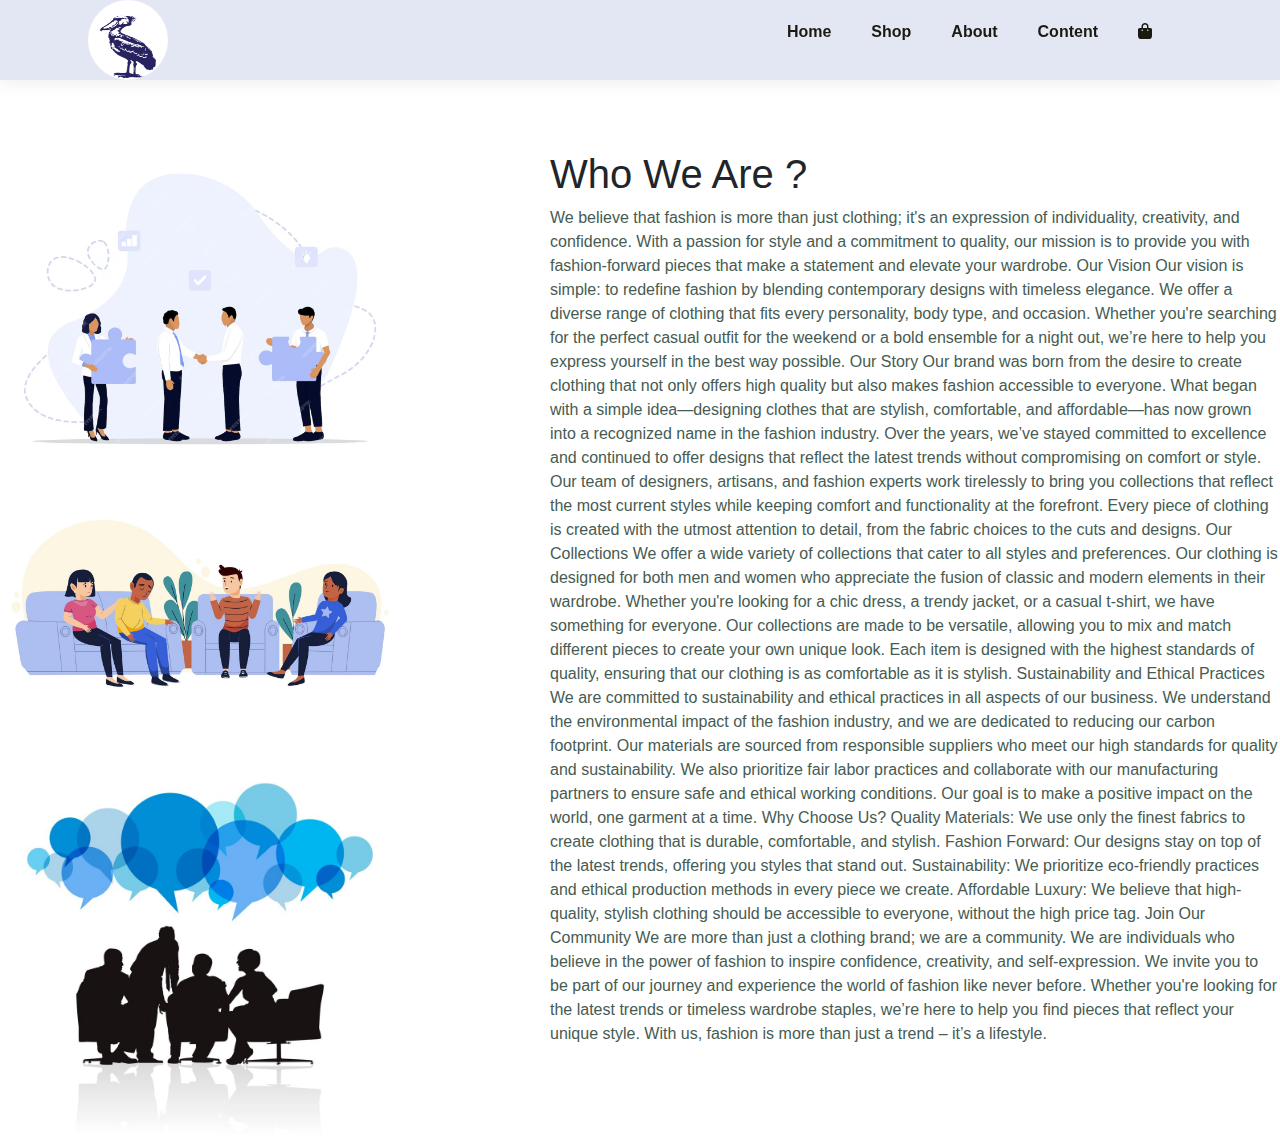
<file: About.html>
<!DOCTYPE html>
<html lang="en">
<head>
    <head>
        <meta charset="UTF-8">
        <meta name="viewport" content="width=device-width, initial-scale=1.0">
        <title>Document</title>
        <head>
            <meta charset="UTF-8" />
            <meta name="viewport" content="width=device-width, initial-scale=1.0" />
            <link rel="stylesheet" href="Style.css" />
            <link
              rel="stylesheet"
              href="https://cdnjs.cloudflare.com/ajax/libs/font-awesome/6.5.1/css/all.min.css"
            />
            <link
              rel="stylesheet"
              href="https://cdn.jsdelivr.net/npm/swiper@11/swiper-bundle.min.css"
            />
            <link
              href="https://cdn.jsdelivr.net/npm/bootstrap@5.3.3/dist/css/bootstrap.min.css"
              rel="stylesheet"
              integrity="sha384-QWTKZyjpPEjISv5WaRU9OFeRpok6YctnYmDr5pNlyT2bRjXh0JMhjY6hW+ALEwIH"
              crossorigin="anonymous"
            />
            <link rel="stylesheet" href="https://sliderm.com/dist/1.0.8/sliderm.css">
            <link rel="stylesheet" href="products.css">
            <title>Document</title>
          </head>
</head>

<body>
    <section id="header">
        <a href="#">
          <img src="./Pics/dh4i7wwrihod1.jpeg" class="logo" alt="" />
        </a>
  
        <div>
          <ul id="navbar">
            <li><a href="index.html">Home</a></li>
            <li><a href="products.html">Shop</a></li>
            <li><a href="About.html">About</a></li>
            <li><a href="Content.html">Content</a></li>
            <li><a href="Card.html"><i class="fa-solid fa-bag-shopping"></i></a></li>
          </ul>
        </div>
      </section>
      <section class="whoWeAre" style="display: flex; margin-top: 70px; justify-content: space-between;">
     <div class="AboutPic">
      <img src="Pics/about us.avif"  style="width: 400px;"  />
      <img src="Pics/about us 2.jpg"  style="width: 400px;"  />
      <img src="Pics/about us 3.jpg"  style="width: 400px;"  />
      </div>
     <div class="whoWeAreP " style="padding-left: 150px;" >
     <h1>Who We Are ?</h1>
     <p style=" overflow: hidden; line-height: 1.;">  We believe that fashion is more than just clothing; it's an expression of individuality, creativity, and confidence. With a passion for style and a commitment to quality, our mission is to provide you with fashion-forward pieces that make a statement and elevate your wardrobe.

        Our Vision
        Our vision is simple: to redefine fashion by blending contemporary designs with timeless elegance. We offer a diverse range of clothing that fits every personality, body type, and occasion. Whether you're searching for the perfect casual outfit for the weekend or a bold ensemble for a night out, we’re here to help you express yourself in the best way possible.
        
        Our Story
        Our brand was born from the desire to create clothing that not only offers high quality but also makes fashion accessible to everyone. What began with a simple idea—designing clothes that are stylish, comfortable, and affordable—has now grown into a recognized name in the fashion industry. Over the years, we’ve stayed committed to excellence and continued to offer designs that reflect the latest trends without compromising on comfort or style.
        
        Our team of designers, artisans, and fashion experts work tirelessly to bring you collections that reflect the most current styles while keeping comfort and functionality at the forefront. Every piece of clothing is created with the utmost attention to detail, from the fabric choices to the cuts and designs.
        
        Our Collections
        We offer a wide variety of collections that cater to all styles and preferences. Our clothing is designed for both men and women who appreciate the fusion of classic and modern elements in their wardrobe. Whether you're looking for a chic dress, a trendy jacket, or a casual t-shirt, we have something for everyone.
        
        Our collections are made to be versatile, allowing you to mix and match different pieces to create your own unique look. Each item is designed with the highest standards of quality, ensuring that our clothing is as comfortable as it is stylish.
        
        Sustainability and Ethical Practices
        We are committed to sustainability and ethical practices in all aspects of our business. We understand the environmental impact of the fashion industry, and we are dedicated to reducing our carbon footprint. Our materials are sourced from responsible suppliers who meet our high standards for quality and sustainability.
        
        We also prioritize fair labor practices and collaborate with our manufacturing partners to ensure safe and ethical working conditions. Our goal is to make a positive impact on the world, one garment at a time.
        
        Why Choose Us?
        Quality Materials: We use only the finest fabrics to create clothing that is durable, comfortable, and stylish.
        
        Fashion Forward: Our designs stay on top of the latest trends, offering you styles that stand out.
        
        Sustainability: We prioritize eco-friendly practices and ethical production methods in every piece we create.
        
        Affordable Luxury: We believe that high-quality, stylish clothing should be accessible to everyone, without the high price tag.
        
        Join Our Community
        We are more than just a clothing brand; we are a community. We are individuals who believe in the power of fashion to inspire confidence, creativity, and self-expression. We invite you to be part of our journey and experience the world of fashion like never before.
        
        Whether you're looking for the latest trends or timeless wardrobe staples, we’re here to help you find pieces that reflect your unique style. With us, fashion is more than just a trend – it’s a lifestyle.
        
        </p>
    </div>

     </div>
      </section>
</body>
</html>
</file>
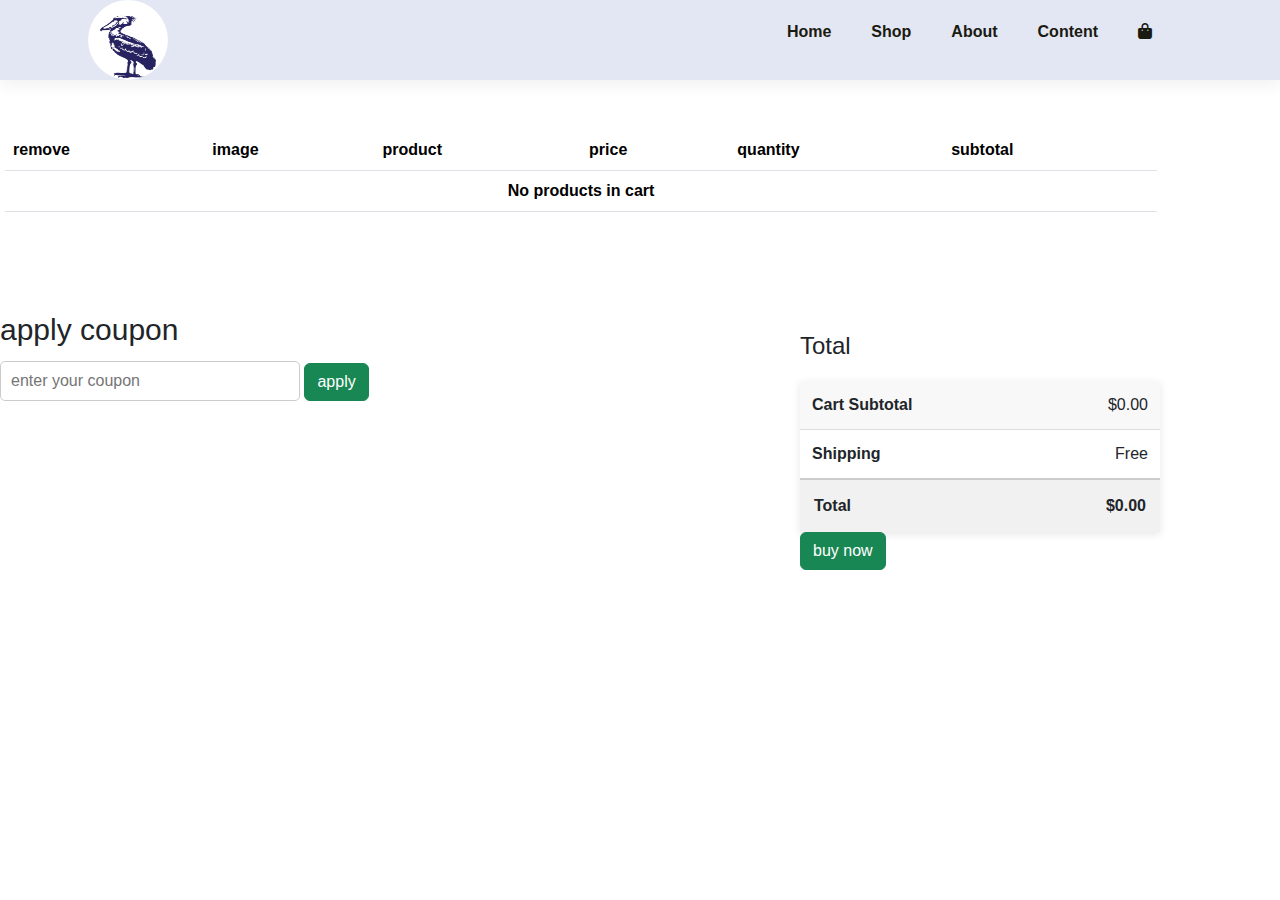
<file: Card.html>
<!DOCTYPE html>
<html lang="en">
<head>
    <meta charset="UTF-8">
    <meta name="viewport" content="width=device-width, initial-scale=1.0">
    <title>Document</title>
    <link rel="stylesheet" href="Style.css" />
    <link
      rel="stylesheet"
      href="https://cdnjs.cloudflare.com/ajax/libs/font-awesome/6.5.1/css/all.min.css"
    />
    <link
      rel="stylesheet"
      href="https://cdn.jsdelivr.net/npm/swiper@11/swiper-bundle.min.css"
    />
    <link
      href="https://cdn.jsdelivr.net/npm/bootstrap@5.3.3/dist/css/bootstrap.min.css"
      rel="stylesheet"
      integrity="sha384-QWTKZyjpPEjISv5WaRU9OFeRpok6YctnYmDr5pNlyT2bRjXh0JMhjY6hW+ALEwIH"
      crossorigin="anonymous"
    />
    <link rel="stylesheet" href="https://sliderm.com/dist/1.0.8/sliderm.css">
</head>
<body>
  <section id="header">
    <a href="#">
      <img src="./Pics/dh4i7wwrihod1.jpeg" class="logo" alt="" />
    </a>

    <div>
      <ul id="navbar">
        <li><a href="index.html">Home</a></li>
        <li><a href="products.html">Shop</a></li>
        <li><a href="About.html">About</a></li>
        <li><a href="Content.html">Content</a></li>
        <li><a href="Card.html"><i class="fa-solid fa-bag-shopping"></i></a></li>
      </ul>
    </div>
  </section>

      <table class="table" style="margin-top: 50px; margin-left: 5px; width: 90%; ">
        <thead>
          <tr>
            <th scope="col">remove</th>
            <th scope="col">image</th>
            <th scope="col">product</th>
            <th scope="col">price</th>
            <th scope="col">quantity</th>
            <th scope="col">subtotal</th>


          </tr>
        </thead>
        <tbody id="cart-items">
          <tr>
            <th scope="row"><button style="border: none;"><i class="fa-solid fa-xmark"></i></button></th>
            <td><img src="https://m.media-amazon.com/images/I/511HCSBEHcL._AC_SL1080_.jpg" style="width: 30px;" /></td>
            <td></td>
            <td></td>
          </tr>
         
        </tbody>

      </table>

      <section class="coupon" style="margin-top: 100px; display: flex; justify-content: space-between; ">
        <div class="copoun">
        <h1 style="font-size: 30px;"> apply coupon</h1>
         <input type="text" placeholder="enter your coupon" style="height: 40px; width: 300px; border-radius: 5px;"/>
         <button type="button" class="btn btn-success">apply</button>
        </div>
        <div class="totalPri" style="margin-right: 100px; max-width: 400px; width: 500px;">
          <h2 style="font-size: 24px; margin-bottom: 20px;">Total</h2>
          <table style="width: 100%; border-collapse: collapse; font-family: Arial, sans-serif; box-shadow: 0 2px 8px rgba(0,0,0,0.1); font-size: 16px;">
            
            <tr style="background-color: #f8f8f8;">
              <th style="text-align: left; padding: 12px; border-bottom: 1px solid #ddd;">Cart Subtotal</th>
              <td style="text-align: right; padding: 12px; border-bottom: 1px solid #ddd;">$400</td>
            </tr>
            
            <tr>
              <th style="text-align: left; padding: 12px; border-bottom: 1px solid #ddd;">Shipping</th>
              <td style="text-align: right; padding: 12px; border-bottom: 1px solid #ddd;">Free</td>
            </tr>
            
            <tr style="background-color: #f1f1f1;">
              <th style="text-align: left; padding: 14px; font-weight: bold; border-top: 2px solid #ccc;">Total</th>
              <td style="text-align: right; padding: 14px; font-weight: bold; border-top: 2px solid #ccc;">$400</td>
            </tr>
          
          </table>
          <button type="button" id="openModalBtn" class="btn btn-success">buy now</button>

        </div>
        <!-- مودال الشراء -->
<div id="purchaseModal" class="modal">
  <div class="modal-content">
      <span class="close-btn" onclick="closeModal()">&times;</span>
      <h2>Complete Your Purchase</h2>
      <form action="#" method="POST" enctype="multipart/form-data">
          <label for="visaNumber">Visa Number:</label>
          <input type="text" id="visaNumber" name="visaNumber" required placeholder="Enter Visa Number" />
          
          <label for="visaImage">Upload Visa Image:</label>
          <input type="file" id="visaImage" name="visaImage" accept="image/*" required />
          
          <label for="expiryDate">Expiration Date:</label>
          <input type="date" id="expiryDate" name="expiryDate" required />
          
          <label for="cardholderName">Cardholder Name:</label>
          <input type="text" id="cardholderName" name="cardholderName" required placeholder="Enter Cardholder Name" />
          
          <button type="submit" class="submit-btn">Submit</button>
      </form>
  </div>
</div>

        
        <script>
          function updateTotals(cartItems) {
            let subtotalSum = 0;
        
            cartItems.forEach(item => {
              subtotalSum += item.price * item.quantity;
            });
        
            // Cart Subtotal  and Total
            const rows = document.querySelectorAll(".totalPri table td");
            if (rows.length >= 3) {
              rows[0].textContent = `$${subtotalSum.toFixed(2)}`; // Cart Subtotal
              rows[2].textContent = `$${subtotalSum.toFixed(2)}`; // Total
            }
          }
        
          function renderCart() {
            const tableBody = document.getElementById("cart-items");
            let cartItems = JSON.parse(localStorage.getItem("cart")) || [];
        
            tableBody.innerHTML = "";
        
            cartItems.forEach((item, index) => {
              const subtotal = (item.price * item.quantity).toFixed(2);
        
              const row = document.createElement("tr");
              row.innerHTML = `
                <td>
                  <button style="border: none;" data-index="${index}">
                    <i class="fa-solid fa-xmark"></i>
                  </button>
                </td>
                <td><img src="${item.image}" style="width: 50px;" /></td>
                <td>${item.name}</td>
                <td>$${item.price}</td>
                <td>${item.quantity}</td>
                <td>$${subtotal}</td>
              `;
              tableBody.appendChild(row);
            });
        
            if (cartItems.length === 0) {
              const row = document.createElement("tr");
              row.innerHTML = `
                <td colspan="6" style="text-align: center; font-weight: bold;">
                  No products in cart
                </td>
              `;
              tableBody.appendChild(row);
            }
        
            updateTotals(cartItems);
        
            const deleteButtons = tableBody.querySelectorAll("button[data-index]");
            deleteButtons.forEach((btn) => {
              btn.addEventListener("click", function () {
                const index = parseInt(this.getAttribute("data-index"));
                cartItems.splice(index, 1);
                localStorage.setItem("cart", JSON.stringify(cartItems));
                renderCart();
              });
            });
          }
        
          window.onload = renderCart;

          //// modal /////////////////////////////////////
          function openModal() {
  document.getElementById('purchaseModal').style.display = 'block';
}

function closeModal() {
  document.getElementById('purchaseModal').style.display = 'none';
}

document.getElementById('openModalBtn').addEventListener('click', openModal);

window.onclick = function(event) {
  if (event.target == document.getElementById('purchaseModal')) {
      closeModal();
  }
}
        </script>
        

</script>
      
</body>
</html>
</file>
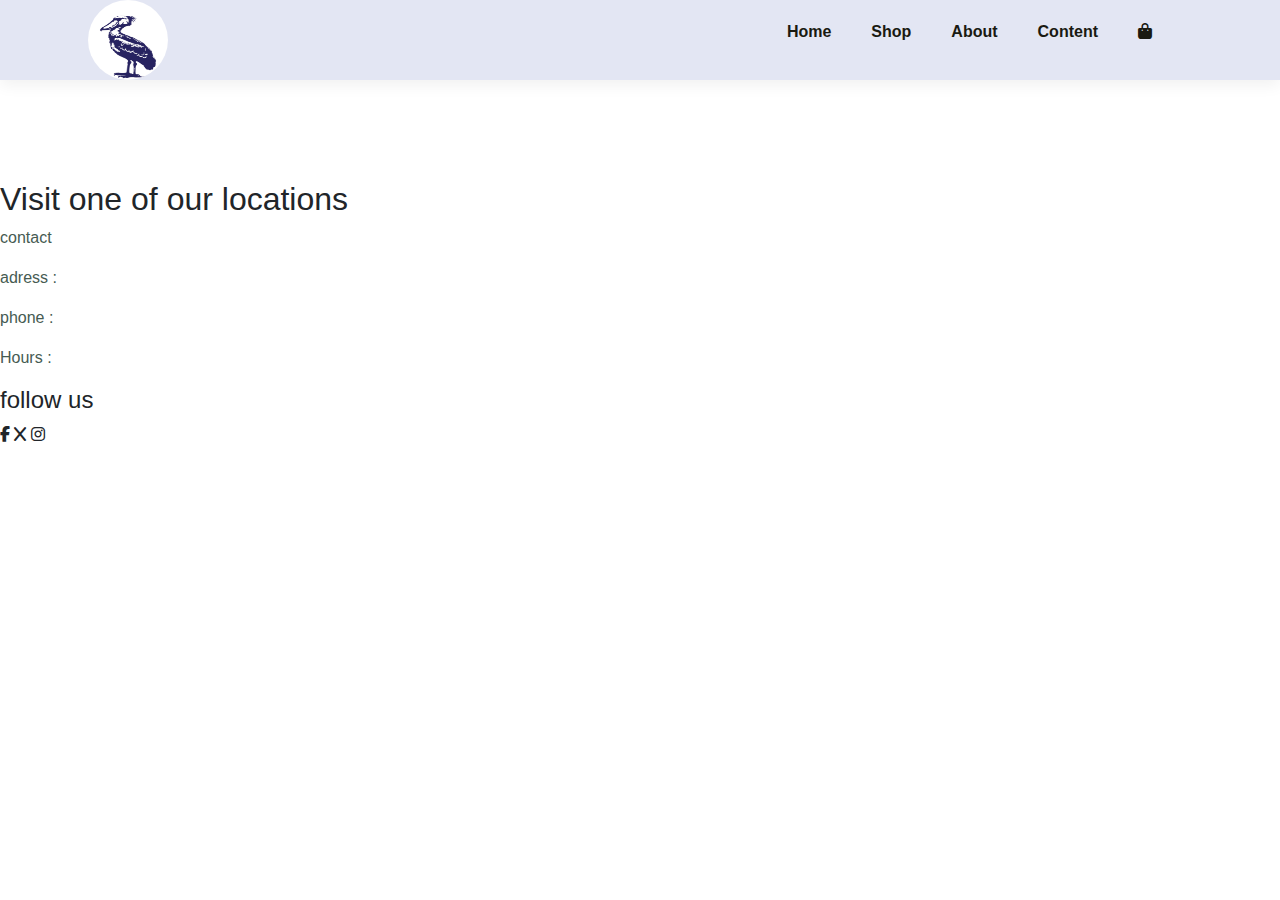
<file: content.html>
<!DOCTYPE html>
<html lang="en">
<head>
    <head>
        <meta charset="UTF-8">
        <meta name="viewport" content="width=device-width, initial-scale=1.0">
        <title>Document</title>
        <head>
            <meta charset="UTF-8" />
            <meta name="viewport" content="width=device-width, initial-scale=1.0" />
            <link rel="stylesheet" href="Style.css" />
            <link
              rel="stylesheet"
              href="https://cdnjs.cloudflare.com/ajax/libs/font-awesome/6.5.1/css/all.min.css"
            />
            <link
              rel="stylesheet"
              href="https://cdn.jsdelivr.net/npm/swiper@11/swiper-bundle.min.css"
            />
            <link
              href="https://cdn.jsdelivr.net/npm/bootstrap@5.3.3/dist/css/bootstrap.min.css"
              rel="stylesheet"
              integrity="sha384-QWTKZyjpPEjISv5WaRU9OFeRpok6YctnYmDr5pNlyT2bRjXh0JMhjY6hW+ALEwIH"
              crossorigin="anonymous"
            />
            <link rel="stylesheet" href="https://sliderm.com/dist/1.0.8/sliderm.css">
            <link rel="stylesheet" href="products.css">
            <title>Document</title>
          </head>
</head>

<body>
  <section id="header">
    <a href="#">
      <img src="./Pics/dh4i7wwrihod1.jpeg" class="logo" alt="" />
    </a>

    <div>
      <ul id="navbar">
        <li><a href="index.html">Home</a></li>
        <li><a href="products.html">Shop</a></li>
        <li><a href="About.html">About</a></li>
        <li><a href="Content.html">Content</a></li>
        <li><a href="Card.html"><i class="fa-solid fa-bag-shopping"></i></a></li>
      </ul>
    </div>
  </section>
      <section style="display: flex ; margin-top: 100px; justify-content: space-between;"  >

        <div class="aboutCont"  > 
        <h2 > Visit one of our locations</h2>
        <p> contact </p>
          <p> adress : </p>
          <p> phone  :</p>
          <p> Hours : </p>
          <h4> follow us </h4>
          <div class="icons">
            <i class="fa-brands fa-facebook-f"></i>
            <i class="fa-solid fa-x"></i>
            <i class="fa-brands fa-instagram"></i>
          </div>
        </div>
        <div class="map"  >
            <iframe 
            src="https://www.google.com/maps/embed?pb=!1m18!1m12!1m3!1d3247.967665883114!2d30.0026055!3d31.2657864!2m3!1f0!2f0!3f0!3m2!1i1024!2i768!4f13.1!3m3!1m2!1s0x14f5daa3e255129f%3A0x4699394e84fcc952!2z2KzYp9mG2q7YqA!5e0!3m2!1sen!2seg!4v1626244792671!5m2!1sen!2seg" 
            width="600" 
            height="450" 
            style="border:0;  " 
            allowfullscreen="" 
            loading="lazy">
          </iframe>
          
        </div>
        

      
      
      
        
    
      
      </section>
</body>
</html>
</file>
<file: Style.css>
@import url("https://fonts.googleapis.com/css2?family=Fira+Sans:ital,wght@0,100;0,200;0,300;0,400;0,500;0,600;0,700;0,800;0,900;1,100;1,200;1,300;1,400;1,500;1,600;1,700;1,800;1,900&family=Roboto+Flex:opsz,wght@8..144,100..1000&family=Roboto:ital,wght@0,100..900;1,100..900&display=swap");

* {
  margin: 0;
  padding: 0;
  box-sizing: border-box;
  font-family: "spartan", sans-serif;
}

h1 {
  font-size: 50px;
  line-height: 64px;
  color:  #088178;
}

h2 {
  font-size: 46px;
  line-height: 54px;
  color: #088178;
}
h3 {
  font-size: 46px;
  line-height: 54px;
  color: #222;
}
h4 {
  font-size: 20px;
  font-size: 12px;
  color: #088178;
}
#gray {
  color: #088178;
}
p {
  font-size: 16px;
  color: #465b52;
  margin: 15px 0 20px 0;
}

/*

.section-p2 {
  margin: 40px 0;
}
  */
body {
  width: 100%;
}
.logo {
  width: 80px;
  height: 80px;
  border-radius: 100px;
}
#header {
  display: flex;
  align-items: center;
  justify-content: space-between;
  padding: 20px 88px;
  background-color: #e3e6f3;
  box-shadow: 0 5px 15px rgba(0, 0, 0, 0.06);
  height: 80px;
  z-index: 999;
  position: sticky;
  top: 0;
  left: 0;
  position: relative;
}
#navbar {
  display: flex;
  align-items: center;
  justify-content: space-between;
  padding: 0 20px;
}
#navbar li {
  list-style: none;
  padding: 0 20px;
}
#navbar li a {
  text-decoration: none;
  font-size: 16px;
  font-weight: 600;
  color: #1a1a11;
  transition: 0.3s ease;
}
#navbar li a:hover {
  color: #088178;
}
#hero {
  background-image: url("Pics/pngtree-vintage-fashion-model-exudes-timeless-elegance-and-the-allure-of-classic-png-image_15052332-removebg-preview.png");
  height: 90vh;
  width: 100%;
  background-size: 50%; 
  background-repeat: no-repeat; 
  background-position: right center; 
  padding: 0 80px;
  display: flex;
  align-items: flex-start;
  justify-content: center;
  flex-direction: column;
  background-color: #e3e6f3;
}
#gray {
  color: gray;
}
#feature {
  display: flex;
  align-items: center;
  flex-wrap: wrap;
  justify-content: space-between;
}
#hero button {
  border: 0;
  color: #088178;
  cursor: pointer;
}

#feature .fa-box {
  width: 180px;
  text-align: center;
  padding: 25px 15px;
  box-shadow: 20px 20px 34px 34px rgb(0, 0, 0, 0.03);
  border: 1px solid #cce7d0;
  border-radius: 4px;
  margin: 15px 0;
  cursor: pointer;
}

#feature .fa-box:hover {
  box-shadow: 10px 10px 54px rgb(79, 62, 221, 0.1);
}
#feature .fa-box img {
  width: 100%;
  margin-bottom: 10px;
}
.pics {
  display: flex;
  flex-direction: row;
  margin-left: 30px;
}
.pics img {
  width: 200px;
  height: 200px;
  margin: 10px;
  margin-left: 30px;
  
}
#feature .fa-box h6 {
  display: inline-block;
  padding: 9px 8px 6px 8px;
  line-height: 1;
  border-radius: 4px;
  color: #088178;
  background-color: #fddde4;
}

#feature .fa-box:nth-child(2) h6 {
  background-color: #5f9ea0;
}

#feature .fa-box:nth-child(3) h6 {
  background-color: green;
}
#feature .fa-box:nth-child(4) h6 {
  background-color: #a7b3b3;
}
.free {
  width: 100px;
  height: 100px;
}
.order {
  height: 100px;
}

.headd {
  display: flex;
  flex-direction: column;
  align-items: center; /* يجعل العناصر في المنتصف أفقيًا */
  justify-content: center; /* يجعل المحتوى في المنتصف عموديًا (إذا كان عنده ارتفاع كافٍ) */
  text-align: center; /* يجعل النصوص تتوسط */
}
.pro {
  width: 250px;
  height: 400px;
  border-radius: 20px;
  padding: 10px;
  border: 1px solid #cce7d0;
  cursor: pointer;
  box-shadow: 0 4px 12px rgba(0, 0, 0, 0.1);
  position: relative;
  transition: all 0.3s ease;
  background-color: #fff;
}

.pro .pro1 {
  width: 100%;
  height: 60%;
  object-fit: cover;
  border-radius: 10px;
}
.pro-container {
  display: flex;
  flex-direction: row;
  flex-wrap: wrap;
}
.pro-container .pro {
  margin: 20px;
}

.starts i {
  color: gold;
}
.price {
  color: #088178;
  position: absolute;
}

#basket {
  background-color: #cce7d0;
  border: 1px solid #cce7d0;
  display: flex;
  align-items: center;
  justify-content: center;
  border-radius: 30px;
  width: 40px;
  height: 40px;
  text-align: center;
  color: #088178;
  position: absolute; /* السلة تكون absolute داخل الكارد */
  top: 10px; /* تعديل الموضع داخل الكارد */
  right: 10px; /* تعديل الموضع داخل الكارد */
  z-index: 1; /* تأكد من أن السلة تظهر فوق محتويات الكارد */
}

#banner {
  margin-top: 100px;
  text-align: center;
  align-items: center;
  background-image: url("Pics/ss.jpg");
  background-repeat: no-repeat;
  background-position: center; /* لتحديد موقع الصورة في المنتصف */
  background-size: cover;
  height: 80vh;
  width: 100%;
  position: relative;
}
.text {
  position: absolute;
  top: 50%; /* توسيط النص عموديًا */
  left: 50%; /* توسيط النص أفقيًا */
  transform: translate(-50%, -50%); /* تعويض النص تمامًا في المنتصف */
  text-align: center;
  color: #ffffff; /* نص أبيض ليظهر بشكل جيد على معظم الخلفيات */
  text-shadow: 2px 2px 4px rgba(0, 0, 0, 0.5); /* إضافة ظل للنص */
}
.servies {
  font-size: 44px;
  color: #fddde4;
}

.had {
  color: #088178;
  font-size: 50px;
}
.haw {
  color: gray;
}

.basketnum {
  position: absolute;
  top: 10px; /* تعديل الموضع داخل الكارد */
  right: 10px;
  z-index: 2;
  color: gray;
  opacity: 0.5;
  font-size: 12px;
}

.backgroundcontainer {
  display: flex;
  flex-wrap: wrap;
  flex-direction: row;
  gap: 20px;
  justify-content: center;
  margin-top: 70px;
  width: 100%;
}

.background {
  background-color: #088178;
  margin-top: 50px;
  background-image: url("Pics/fation\ 3.jpg");
  background-repeat: no-repeat;
  background-size: cover;
  width: 500px;
  height: 400px;
  color: white;
  padding: 20px;
  padding-top: 60px;
}
.background2 {
  background-color: #088178;
  margin-top: 50px;
  background-image: url("Pics/fashion\ 2.jpg");
  background-repeat: no-repeat;
  background-size: cover;
  width: 500px;
  height: 400px;
  color: white;
  padding: 20px;
  padding-top: 60px;
}
.background3 {
  background-color: #088178;
  width: 94%;
  padding: 20px;
  background-image: url("Pics/fathion4.jpg");
  height: 80vh;
  background-repeat: no-repeat;
  background-size: cover;
  padding-top: 100px;
}
.backgroundcontainer p {
  font-size: 20px;
  color: white;
}
.background3 p {
  color: #088178;
}
@import url("https://fonts.googleapis.com/css2?family=Fira+Sans:ital,wght@0,100;0,200;0,300;0,400;0,500;0,600;0,700;0,800;0,900;1,100;1,200;1,300;1,400;1,500;1,600;1,700;1,800;1,900&family=Roboto+Flex:opsz,wght@8..144,100..1000&family=Roboto:ital,wght@0,100..900;1,100..900&display=swap");

* {
  margin: 0;
  padding: 0;
  box-sizing: border-box;
  font-family: "spartan", sans-serif;
}

h1 {
  font-size: 50px;
  line-height: 64px;
  color: #222;
}

h2 {
  font-size: 46px;
  line-height: 54px;
  color: #088178;
}
h3 {
  font-size: 46px;
  line-height: 54px;
  color: #222;
}
h4 {
  font-size: 20px;
  font-size: 12px;
  color: #088178;
}
#gray{
    color: #088178;
}
p {
  font-size: 16px;
  color: #465b52;
  margin: 15px 0 20px 0;
}

.section-p2 {
  margin: 40px 0;
}
body {
  width: 100%;
}
.logo {
  width: 80px;
  height: 80px;
  border-radius: 100px;
}
#header {
  display: flex;
  align-items: center;
  justify-content: space-between;
  padding: 20px 88px;
  background-color: #e3e6f3;
  box-shadow: 0 5px 15px rgba(0, 0, 0, 0.06);
  height: 80px;
  z-index: 999;
  position: sticky;
  top: 0;
  left: 0;
}
#navbar {
  display: flex;
  align-items: center;
  justify-content: space-between;
  padding: 0 20px;
}
#navbar li {
  list-style: none;
  padding: 0 20px;
}
#navbar li a {
  text-decoration: none;
  font-size: 16px;
  font-weight: 600;
  color: #1a1a11;
  transition: 0.3s ease;
}
#navbar li a:hover {
  color: #088178;
}
#hero {
  background-image: url("Pics/pngtree-vintage-fashion-model-exudes-timeless-elegance-and-the-allure-of-classic-png-image_15052332-removebg-preview.png");
  height: 90vh;
  width: 100%;
  background-size: 50%; /* تصغير الصورة */
  background-repeat: no-repeat; /* عدم تكرار الصورة */
  background-position: right center; /* تحريك الصورة لليمين */
  padding: 0 80px;
  display: flex;
  align-items: flex-start;
  justify-content: center;
  flex-direction: column;
  background-color: #e3e6f3;
}
#gray {
  color: gray;
}
#feature {
  display: flex;
  align-items: center;
  flex-wrap: wrap;
  justify-content: space-between;
}
#hero button {
  border: 0;
  color: #088178;
  cursor: pointer;
}

#feature .fa-box {
  width: 180px;
  text-align: center;
  padding: 25px 15px;
  box-shadow: 20px 20px 34px 34px rgb(0, 0, 0, 0.03);
  border: 1px solid #cce7d0;
  border-radius: 4px;
  margin: 15px 0;
  cursor: pointer;
}

#feature .fa-box:hover {
  box-shadow: 10px 10px 54px rgb(79, 62, 221, 0.1);
}
#feature .fa-box img {
  width: 100%;
  margin-bottom: 10px;
}
.pics {
  display: flex;
  flex-direction: row;
}
.pics img {
  width: 200px;
  height: 200px;
  margin: 10px;
}
#feature .fa-box h6 {
  display: inline-block;
  padding: 9px 8px 6px 8px;
  line-height: 1;
  border-radius: 4px;
  color: #088178;
  background-color: #fddde4;
}

#feature .fa-box:nth-child(2) h6 {
  background-color: #5f9ea0;
}

#feature .fa-box:nth-child(3) h6 {
  background-color: green;
}
#feature .fa-box:nth-child(4) h6 {
  background-color: #a7b3b3;
}
.free {
  width: 100px;
  height: 100px;
}
.order {
  height: 100px;
}

.headd {
  display: flex;
  flex-direction: column;
  align-items: center; /* يجعل العناصر في المنتصف أفقيًا */
  justify-content: center; /* يجعل المحتوى في المنتصف عموديًا (إذا كان عنده ارتفاع كافٍ) */
  text-align: center; /* يجعل النصوص تتوسط */
}
.pro {
  width: 20%;
  min-height: 200px;
  border-radius: 20px;
  padding: 10px 12px;
  border: 1px solid #cce7d0;
  cursor: pointer;
  box-shadow: 20px 20px 30px rgb(0, 0, 0, 0.02);
  position: relative;

  transition: all 0.03 ease;
}

.pro .pro1 {
  width: 180px;
  height: 180px;
  border-radius: 20px;
}
.pro-container {
  display: flex;
  flex-direction: row;
  flex-wrap: wrap;
}
.pro-container .pro {
  margin: 20px;
  position: relative;
  
}

.starts i {
  color: gold;
}
.price {
  color: #088178;
  position: absolute;
  top: 30px;
  left: 30px;
}

#basket {
  background-color: #cce7d0;
  border: 1px solid #cce7d0;
  display: flex;
  align-items: center;
  justify-content: center;
  border-radius: 30px;
  width: 40px;
  height: 40px;
  text-align: center;
  color: #088178;
  position: absolute; /* السلة تكون absolute داخل الكارد */
  top: 10px; /* تعديل الموضع داخل الكارد */
  right: 10px; /* تعديل الموضع داخل الكارد */
  z-index: 1; /* تأكد من أن السلة تظهر فوق محتويات الكارد */
}

#banner {
  margin-top: 100px;
  text-align: center;
  align-items: center;
  background-image: url("Pics/ss.jpg");
  background-repeat: no-repeat;
  background-position: center; /* لتحديد موقع الصورة في المنتصف */
  background-size: cover;
  height: 80vh;
  width: 100%;
  position: relative;
}
.text {
  position: absolute;
  top: 50%; /* توسيط النص عموديًا */
  left: 50%; /* توسيط النص أفقيًا */
  transform: translate(-50%, -50%); /* تعويض النص تمامًا في المنتصف */
  text-align: center;
  color: #ffffff; /* نص أبيض ليظهر بشكل جيد على معظم الخلفيات */
  text-shadow: 2px 2px 4px rgba(0, 0, 0, 0.5); /* إضافة ظل للنص */
}
.servies {
  font-size: 44px;
  color: #fddde4;
}

.had {
  color: #088178;
  font-size: 50px;
}
.haw {
  color: gray;
}



.basketnum {
  position: absolute;
  top: 10px; /* تعديل الموضع داخل الكارد */
  right: 10px; 
  z-index: 2;
  color: gray;
  opacity: 0.5;
  font-size: 12px;
}


.backgroundcontainer {
    display: flex;
    flex-wrap: wrap;
    flex-direction: row;
    gap: 20px;
    justify-content: center;
    margin-top: 70px;
    width: 100%;
    
    
  }
  
  .background {
    background-color: #088178;
    margin-top: 50px;
    background-image: url("Pics/fation\ 3.jpg");
    background-repeat: no-repeat;
    background-size: cover;
    width: 500px;
    height: 400px;
    color: white;
    padding: 20px;
    padding-top: 60px;
    
  }
  .background2 {
    
    background-color: #088178;
    margin-top: 50px;
    background-image: url("Pics/fashion\ 2.jpg");
    background-repeat: no-repeat;
    background-size: cover;
    width: 500px;
    height: 400px;
    color: white;
    padding: 20px;
    padding-top: 60px;
    
  }
  .background3{
    background-color: #088178;
    width: 80%;
    padding: 20px;
    background-image: url("Pics/fathion4.jpg");
    height: 80vh;
    background-repeat: no-repeat;
    background-size: cover;
    padding-top: 100px;

  }
  .backgroundcontainer p{
    font-size: 20px;
    color: white;
  }
  .background3 p{
    color: #088178;
  }
  .searchbar {
    display: flex;
    justify-content: space-between; 
    align-items: center; 
    margin-top: 60px;
    background-color:#e3e6f3;
    padding: 0 20px; 
    height: 200px;
    
    
  }
  
  .searchInput{
    border-radius: 4px;
    width: 200px;
    height: 35px;
  }
  
  .finaldiv{
    
    display: flex;
   justify-content: space-between;
    width: 95vw;
    height: 50vh;
  }

  .fir{
    margin-left: 70px;


  }
  .fir img{
    width: 80px;
    height: 80px;
    border-radius: 80px;
    padding-bottom: 20px;
  }
  .about{
    width: 10px;
    font-size: 30px;
  }
  .sec{
    margin-top: 24px;
  }
  .aV{
   display: flex;
   flex-direction: column;
   margin: 10px;
  }
  .aV a{
    text-decoration: none;
    color: #465b52;
  }
  .ford{
    margin-right: 150px;
    margin-top: 24px;
    
  }
  .appstore {
    display: flex;
    align-items: center; /* تخليهم في نفس الخط بشكل جميل */
    gap: 10px; /* مسافة بين الأيقونة والكلام */
    padding: 8px;
    border: 2px solid green;

  }
  .store-container {
    display: flex;
    gap: 20px;
    margin-top: 20px;
  }
  
  .store-box {
    display: flex;
    align-items: center;
    border: 2px solid #015c3f; /* أخضر غامق */
    border-radius: 10px;
    padding: 10px 15px;
    background-color: #f9f9f9;
    cursor: pointer;
    transition: 0.3s ease;
  }
  
  .store-box:hover {
    background-color: #e6f4ef;
  }
  
  .store-box i {
    font-size: 35px;
    color: #015c3f;
    margin-right: 10px;
  }
  
  .store-text .small-text {
    font-size: 12px;
    margin: 0;
    color: #666;
  }
  
  .store-text .big-text {
    font-size: 18px;
    margin: 0;
    font-weight: bold;
    color: #000;
  }
  
  .store-box img {
    height: 50px;
  }
  .payment-icons {
    display: flex;
    gap: 15px;
    margin-top: 10px;
    align-items: center;
  }
  
  .payment-icons img {
    width: 50px;
    height: auto;
  }
  .pagination {
    display: flex;
    justify-content: center;
    margin: 40px 0;
    gap: 10px;
  }
  
  .page-btn {
    background-color: #2f8f46;
    color: white;
    border: none;
    padding: 10px 18px;
    border-radius: 10px;
    font-size: 16px;
    cursor: pointer;
    transition: background-color 0.3s ease;
  }
  
  .page-btn:hover {
    background-color: #256d38;
  }
  
  .page-btn:active {
    transform: scale(0.95);
  }
  
 
  
  .search-input:focus {
    border-color: #007bff; 
  }
  
  .search-icon {
    margin-left: 10px;
    font-size: 20px;
    color: #007bff;
    cursor: pointer;
    transition: color 0.3s ease;
  }
  
  .search-icon:hover {
    color: #0056b3;
  }
.slider{
  height: 700px;
}
.fire{
  text-align: center;
  margin-bottom: 50px;
}
.Noresults{
  text-align: center;
  align-items: center;
}
.pro .price{
  position: absolute;
  top: 310px;
  left: 12px;
}

.pro .btn{
  position: absolute;
  top: 350px
}
.coupon{
  display: flex;
  align-content: space-between;
}
.totalPri{
  padding:  20px ;
  border: gray ;
}
/* إعدادات المودال */
.modal {
  display: none; /* المودال مخفي بشكل افتراضي */
  position: fixed;
  z-index: 1;
  left: 0;
  top: 0;
  width: 100%;
  height: 100%;
  overflow: auto; /* إضافة تمرير للصفحة إذا كان المحتوى كبيرًا */
  background-color: rgba(0, 0, 0, 0.4); /* خلفية مظللة */
}

/* محتوى المودال */
.modal-content {
  background-color: #fff;
  margin: 15% auto;
  padding: 20px;
  border: 1px solid #888;
  width: 80%; /* العرض يتناسب مع حجم الصفحة */
  max-width: 500px; /* أقصى عرض للمودال */
  border-radius: 8px;
}

/* زر إغلاق المودال */
.close-btn {
  color: #aaa;
  float: right;
  font-size: 28px;
  font-weight: bold;
}

.close-btn:hover,
.close-btn:focus {
  color: black;
  text-decoration: none;
  cursor: pointer;
}

/* تصميم الأزرار */
.submit-btn {
  background-color: #4CAF50;
  color: white;
  padding: 10px 20px;
  border: none;
  cursor: pointer;
  border-radius: 5px;
  width: 100%;
  margin-top: 20px;
}

.submit-btn:hover {
  background-color: #45a049;
}

/* تنسيق الحقول داخل النموذج */
form {
  display: flex;
  flex-direction: column;
}

label {
  margin-top: 10px;
}

input[type="text"],
input[type="file"],
input[type="date"] {
  padding: 10px;
  margin-top: 5px;
  border-radius: 5px;
  border: 1px solid #ccc;
  width: 100%;
  font-size: 16px;
}
.display{
  display: none;
  position: relative;

}
.close-btn {
  background-color: #f0f0f0; /* لون الدائرة رمادي فاتح */
  color: red; /* لون علامة X */
  border: none;
  font-size: 16px; /* حجم الـ X أصغر */
  width: 28px; /* عرض الزرار أصغر */
  height: 28px; /* طول الزرار أصغر */
  border-radius: 50%; /* دايرة كاملة */
  position: absolute;
  top: 20px;
  right: 20px;
  cursor: pointer;
  display: none; /* يظهر في الموبايل بس */
  align-items: center;
  justify-content: center;
  text-align: center;
  line-height: 28px; /* تخلي X مظبوطة في النص */
  box-shadow: 0 2px 5px rgba(0,0,0,0.2); /* شادو خفيف يخلي شكلها بروفيشنال */
  transition:  0.3s ease;;
}

#custom-btn{
 border-radius: 40px;
 background-color: #007bff;
}
@media (max-width: 768px) {
  #navbar {
    flex-direction: column;
    position: absolute;
    top: 0;
    right: -200px;  
    padding: 10px;
    z-index: 1000;
    height: 100vh;
    background-color: #e3e6f3;
    width: 200px;
    transition: all 0.3s ease;
  }
  
  .carousel-inner img {
    height: 250px;
  }
  .dissplay {
    display: block;  
  }

  #navbar.show {
    right: 0; 
  }
  
  .finaldiv {
    flex-direction: column; /* خلي العناصر تحت بعض */
    align-items: center; /* حطهم في النص */
    height: auto; /* خلي الطول اوتوماتيك حسب المحتوى */
    padding: 20px 0;
  }

  .fir, .sec, .ford {
    margin: 20px 0; /* مسافات بين العناصر */
    text-align: center; /* خليه يوسطن الكلام */
  }

  .fir img {
    margin-bottom: 10px;
  }

  .store-container {
    flex-direction: column; /* المتجرات واحدة فوق التانية */
    align-items: center;
    gap: 10px;
  }

  .store-box {
    width: 80%; /* عرض محترم على الموبايل */
    justify-content: center;
  }

  .payment-icons {
    display: flex;
    flex-wrap: wrap;
    justify-content: center;
    gap: 10px;
    margin-top: 10px;
  }

  .payment-icons img {
    width: 50px;
    height: auto;
  }

  .aV {
    gap: 8px;
  }

  .aV a {
    font-size: 16px;
  }
  .pro-container {
    justify-content: center; /* تخلي الكارد في النص */
  }
  
  .pro-container .pro {
    width: 90%; /* يخلي الكارت ياخد تقريبا كل الشاشة */
    margin: 10px 0; /* مسافة فوق وتحت بين الكروت */
  }
  .pro {
    display: flex;
    flex-direction: column;
    align-items: center;
    text-align: center;
  }
  .pro .price{
    right: 4px;
  }
   .pro .btn {
    text-align: center;
    left: 240px;
   }
   .whoWeAre {
    flex-direction: column;
    align-items: center;
}

.AboutPic {
    flex-direction: column;
    align-items: center;
}

.whoWeAreP {
    padding-left: 0;
    text-align: center;
}

.AboutPic img {
    width: 100%;
    max-width: 100%;
}
.table {
  width: 100%;
  margin-top: 20px;
}

.coupon {
  flex-direction: column;
  align-items: center;
  margin-top: 20px;
}

.coupon input {
  width: 100%;
  margin-bottom: 10px;
}

.totalPri {
  width: 100%;
  max-width: none;
}

.totalPri table {
  width: 100%;
}

.submit-btn {
  width: 100%;
}

}
</file>
<file: products.css>
/* خلي الصفحة كلها في المنتصف */
.search2 {
    height: 100vh;
    display: flex;
    justify-content: center;
    align-items: center;
    background-color: #f5f5f5; /* لون خلفية بسيط */
  }
</file>
